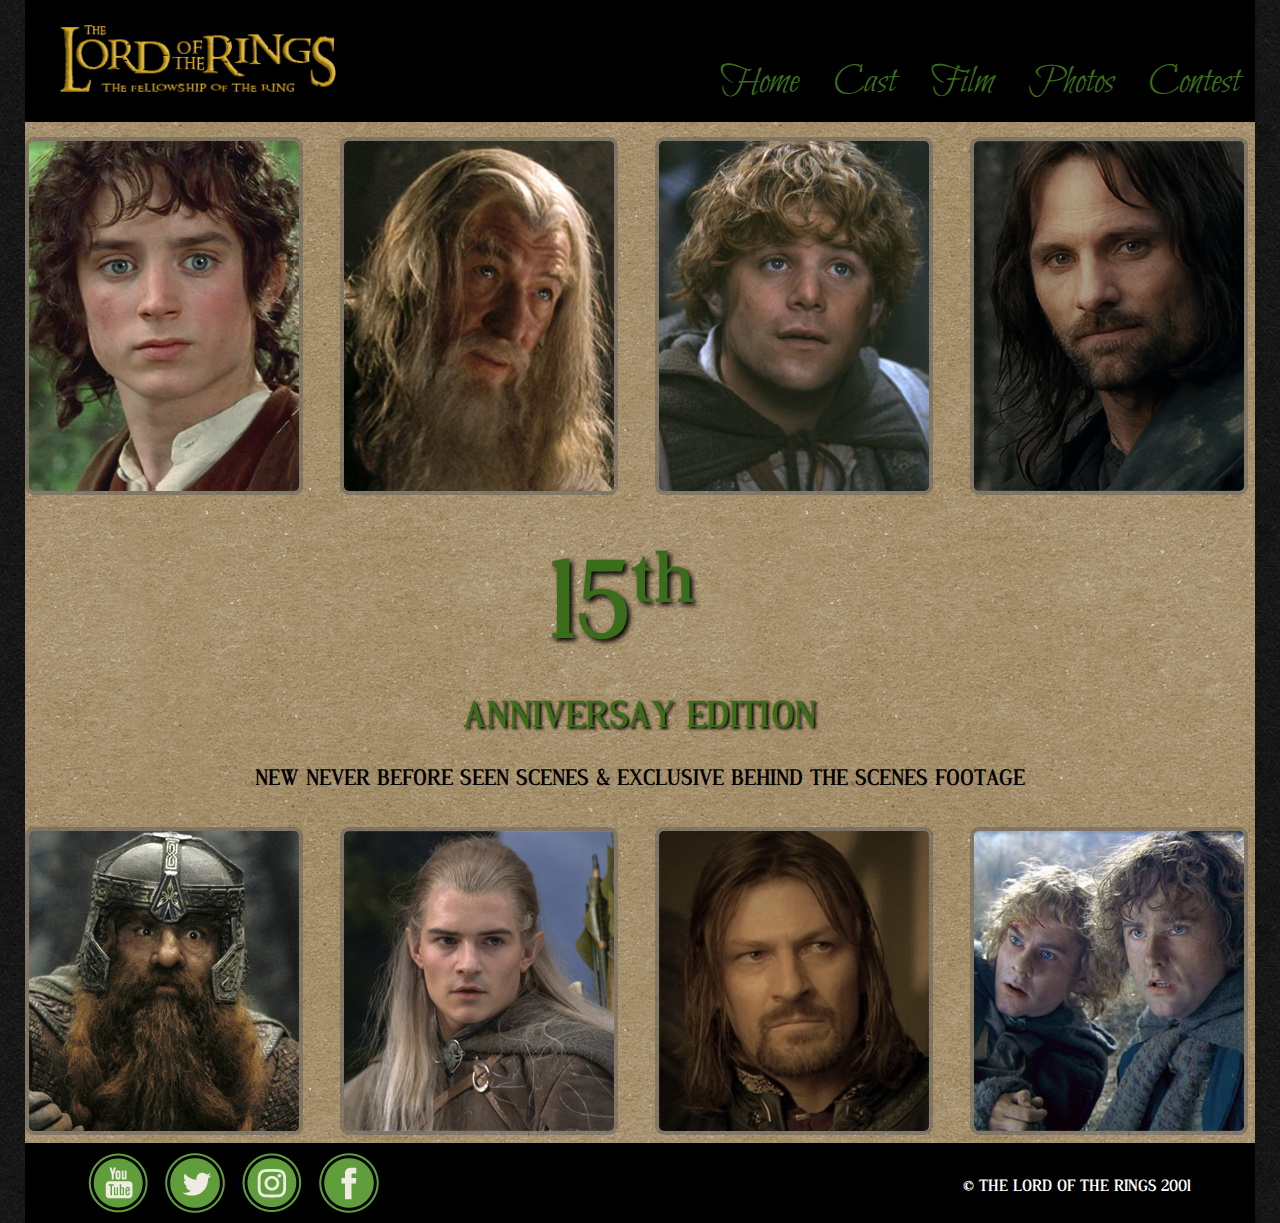
<file: index.html>
<!doctype html>
<html class="no-js" lang="en" dir="ltr">
  <head>
    <meta charset="utf-8">
    <meta http-equiv="x-ua-compatible" content="ie=edge">
    <meta name="viewport" content="width=device-width, initial-scale=1.0">
    <title>The Lord of the Rings</title>
    <link rel="stylesheet" href="css/foundation.css">
    <link rel="stylesheet" href="css/app.css">
  </head>
  <body>
  <div id="container" class="row">
	<header id="mainHeader" class="row">
		<h2 class="hide">Main Header</h2>
    	<nav class="small-12 large-6 large-offset-3 large-push-3 columns">
        	<h2 class="hide">Main Navigation</h2>
            <div class="title-bar" data-responsive-toggle="main-menu" data-hide-for="large">
            	<button class="menu-icon float-right" type="button" data-toggle></button>
            </div>
            <div id="main-menu">
            	<ul id="mainNav">
                	<li><a href="#">Home</a></li>
                    <li><a href="cast.html">Cast</a></li>
                    <li><a href="film.html">Film</a></li>
                    <li><a href="photos.html">Photos</a></li>
                    <li><a href="register.html">Contest</a></li>
                </ul>
            </div>
        </nav>  
       	<div class="small-10 small-offset-1 medium-offset-2 medium-8 large-3 large-offset-0 large-pull-9 end columns">
        	<img id="logo" src="images/LOGO.png" alt="Logo">
        </div>
	  </header>
	  <section class="row mainContentArea">
		<h2 class="hide">Main Content Area</h2>
	  	<section id="characterLineOne" class="row">
			<h3 class="hide">Frodo, Gandalf, Sam and Aragorn</h3>
			<div class="small-6 medium-4 medium-offset-1 large-3 large-offset-0 columns review">
				<img class="character" src="images/frodo-final.png" alt="Frodo Baggins">
                <p class="frodoHover show-for-large">"With its spectacular scenery, stupefying effects and epic scope, is a dream come true." - Washington Post</p>
			</div>
			<div class="small-6 medium-4 medium-offset-2  large-3 large-offset-0 columns review">
				<img class="character" src="images/gandalf-final.jpg" alt="Gandalf the Grey">
                <p class="gandalfHover show-for-large">“Against all odds in an era of machine made spectaculars, Mr. Jackson and his collaborators have created a film epic that lives and breathes” - Wall Street Journal</p>
			</div>
			<div class="small-6 medium-4 medium-offset-1 large-3 large-offset-0 columns review">
				<img class="character" src="images/sam-final.png" alt="Samwise Gamgee">
                <p class="samHover show-for-large">“Though faithful in every detail to Tolkien, it has a vigorous life of its own — grandeur, moral heft and emotional depth.” - Time Magazine</p>
			</div>
			<div class="small-6 medium-4 medium-pull-1 large-3 large-pull-0 columns review">
				<img class="character" src="images/Aragorn-final.jpg" alt="Aragorn">
                <p class="aragornHover show-for-large">“Fellowship is the real deal, a movie epic that pops your eyes out, piles on thrills and fun, and yet stays intimately attuned to character.” - Rolling Stone</p>
			</div>
	 	</section>
	 	<section class="row" id="promoImgs">
			<div id="fifteen" class="small-4 small-centered medium-4 medium-centered large-2 large-centered columns">
				<h2>15<sup id="th">th</sup></h2>
			</div>
        </section>
        <section class="row">
        	<h2 class="hide columns">Promo text</h2>
            <p id="anniversary" class="columns">ANNIVERSAY EDITION</p>
            <p id="promotext" class="small-10 small-centered large-10 large-centered columns">NEW NEVER BEFORE SEEN SCENES & EXCLUSIVE BEHIND THE SCENES FOOTAGE</p>
		</section>	
		
		<section id="characterLineTwo" class="row">
			<h3 class="hide">Gimli, Legolas, Boromir, Meri and Pippin</h3>
			<div class="small-6 medium-4 medium-offset-1 large-offset-0 large-3 columns review">
				<img class="character" src="images/gimli.png" alt="Gimli">
                <p class="gimliHover show-for-large">“The film succeeds as massive, astonishing entertainment; verily, enthralling us is its chief goal.” - New Times (L.A.)</p>
			</div>
			<div class="small-6 medium-4 medium-offset-2 large-3 large-offset-0 columns review">
				<img class="character" src="images/legolas-final.jpg" alt="Legolas">
                <p class="legolasHover show-for-large">“You believe in everything.” - Washington Post</p>
			</div>
			<div class="small-6 medium-4 medium-offset-1 large-offset-0 large-3 columns review">
				<img class="character" src="images/boromir.png" alt="Boromir">
                <p class="boromirHover show-for-large">“A movie masterpiece — thrilling, passionate and wise.” - Baltimore Sun</p>
			</div>
			<div class="small-6 medium-4 medium-pull-1 large-pull-0 large-3 columns review">
				<img class="character" src="images/merry-pip-final.jpg" alt="Merry and Pippin">
                <p class="pippinHover show-for-large">“Fashioned by a buff, The Lord of the Rings is a banquet of the buff in us all. I left exhausted, happy, intoxicated.” - Slate</p>
			</div>
	 	</section>
	  </section>
	  <footer class="row" id="Indexfooter">
		  <h2 class="hide">Footer</h2>
		  <div id="socialMedia" class="small-12 large-uncentered large-4 columns">
			  <a href="http://www.youtube.com"><img src="images/youtube-icon.png" alt="YouTube logo"></a>
              <a href="http://www.twitter.com"><img src="images/twitter-icon.png" alt="Twitter logo"></a>
              <a href="http://www.instagram.com"><img src="images/insta-icon.png" alt="Instagram logo"></a>
              <a href="http://www.facebook.com"><img src="images/fb-icon.png" alt="Facebook logo"></a>
		  </div>
		  <div id="copyRight" class="large-3 show-for-large columns">
			  <p> &copy; THE LORD OF THE RINGS 2001 </p>
		  </div>
	  </footer>
   
</div>
	  <script src="js/vendor/jquery.js"></script>
	  <script src="js/vendor/what-input.js"></script>
	  <script src="js/vendor/foundation.js"></script>
	  <script src="js/app.js"></script>
  </body>
</html>
</file>
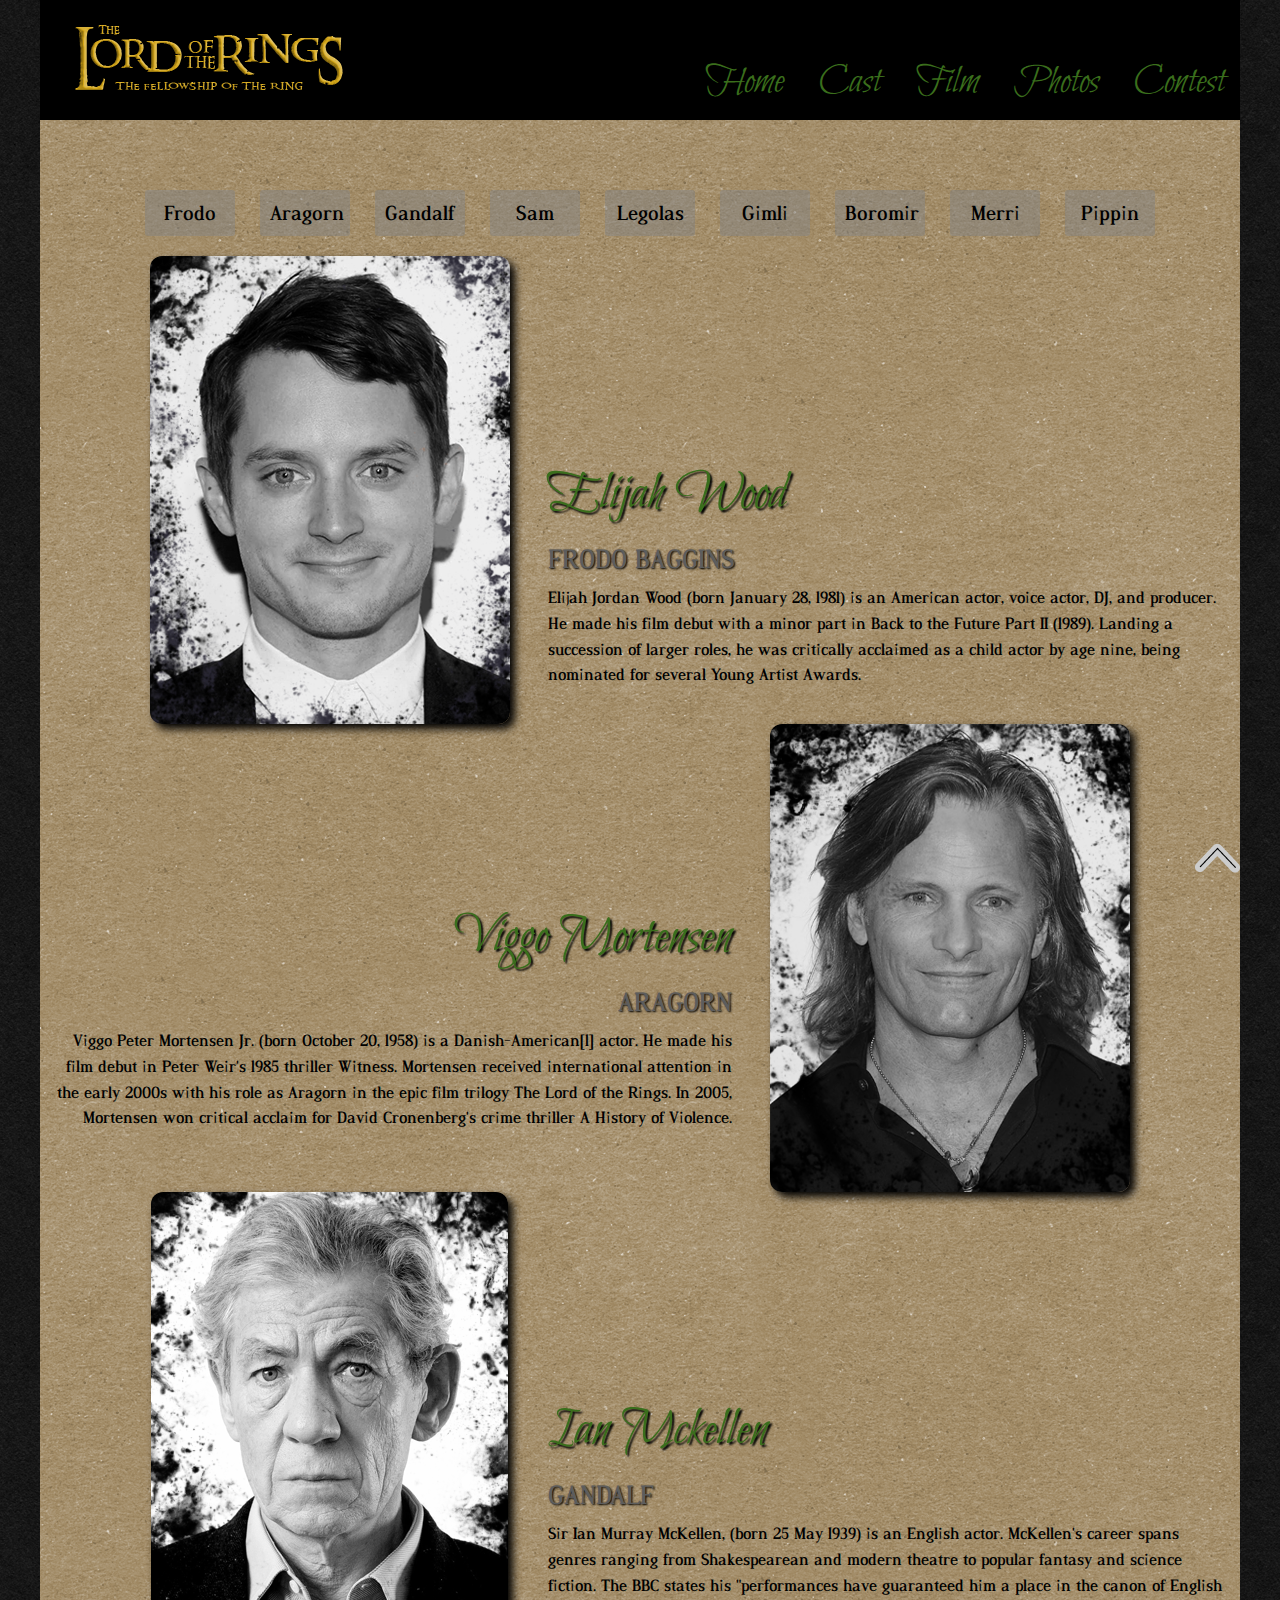
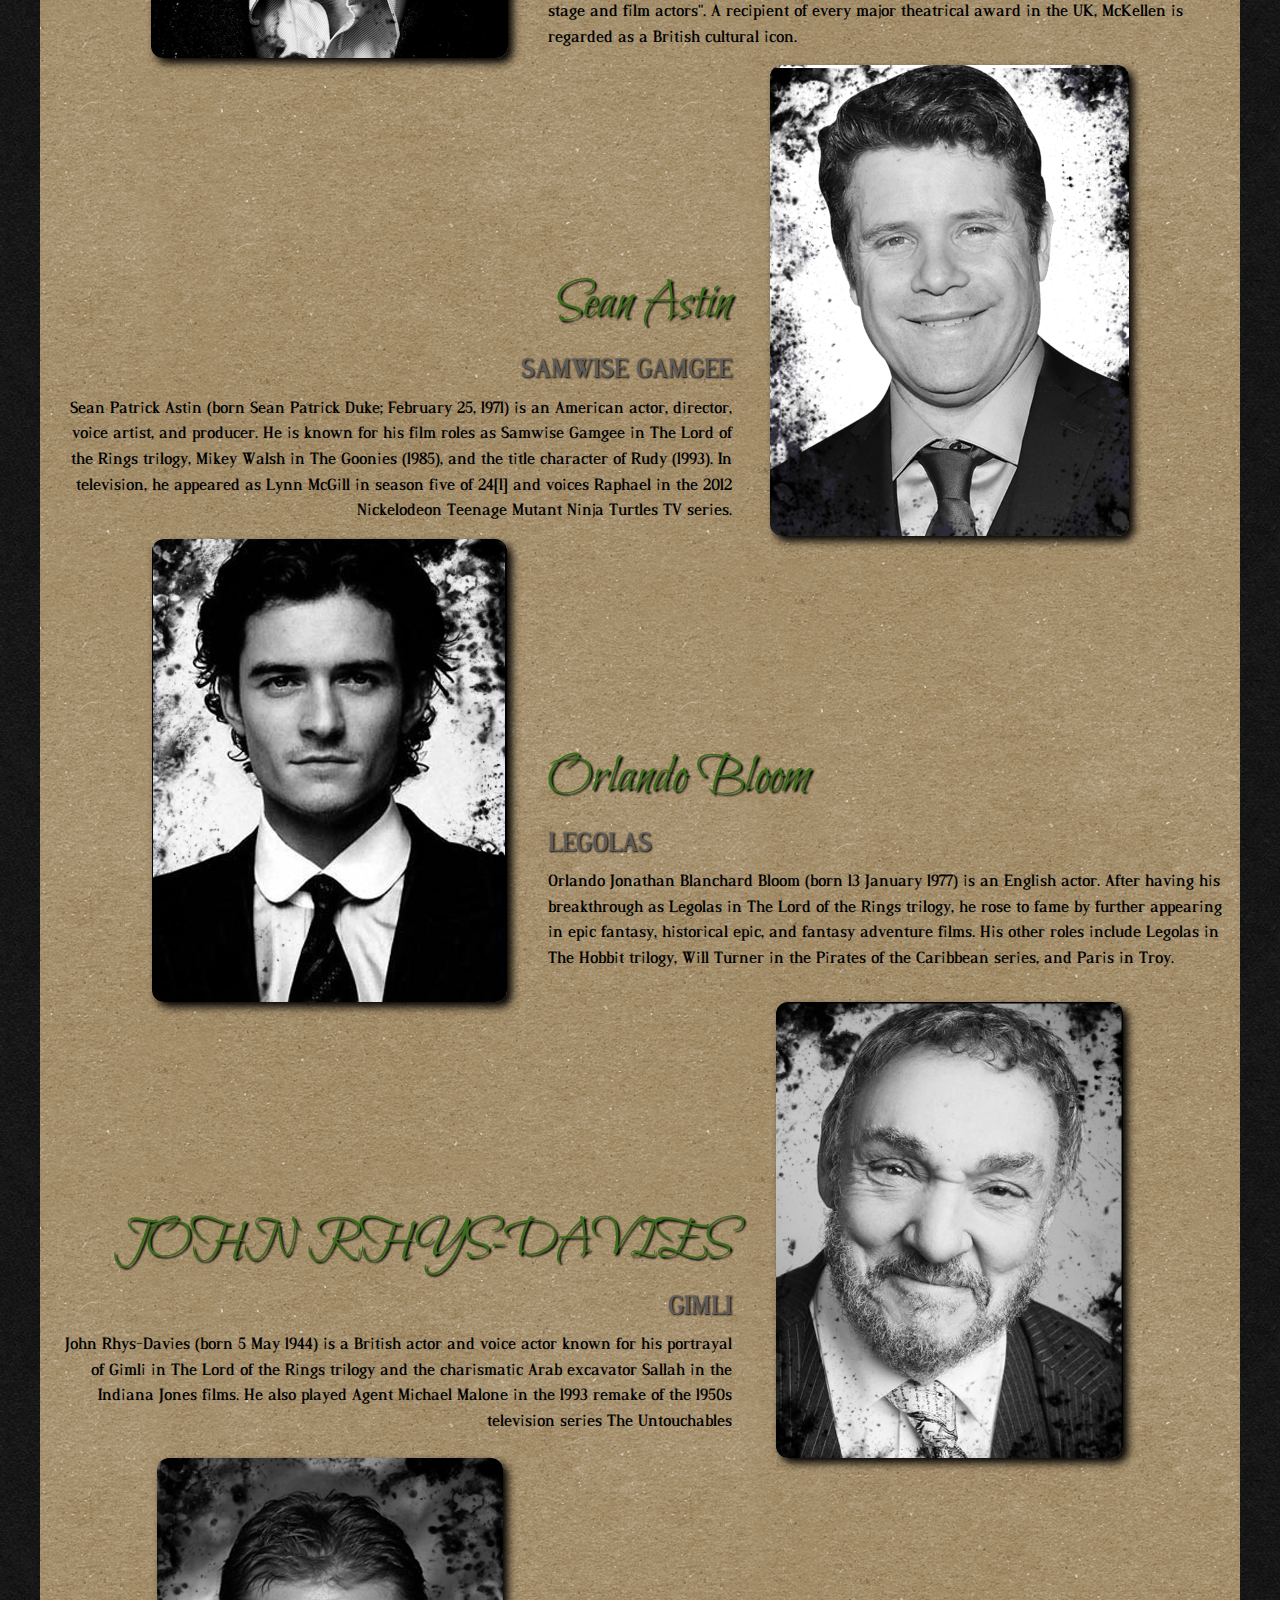
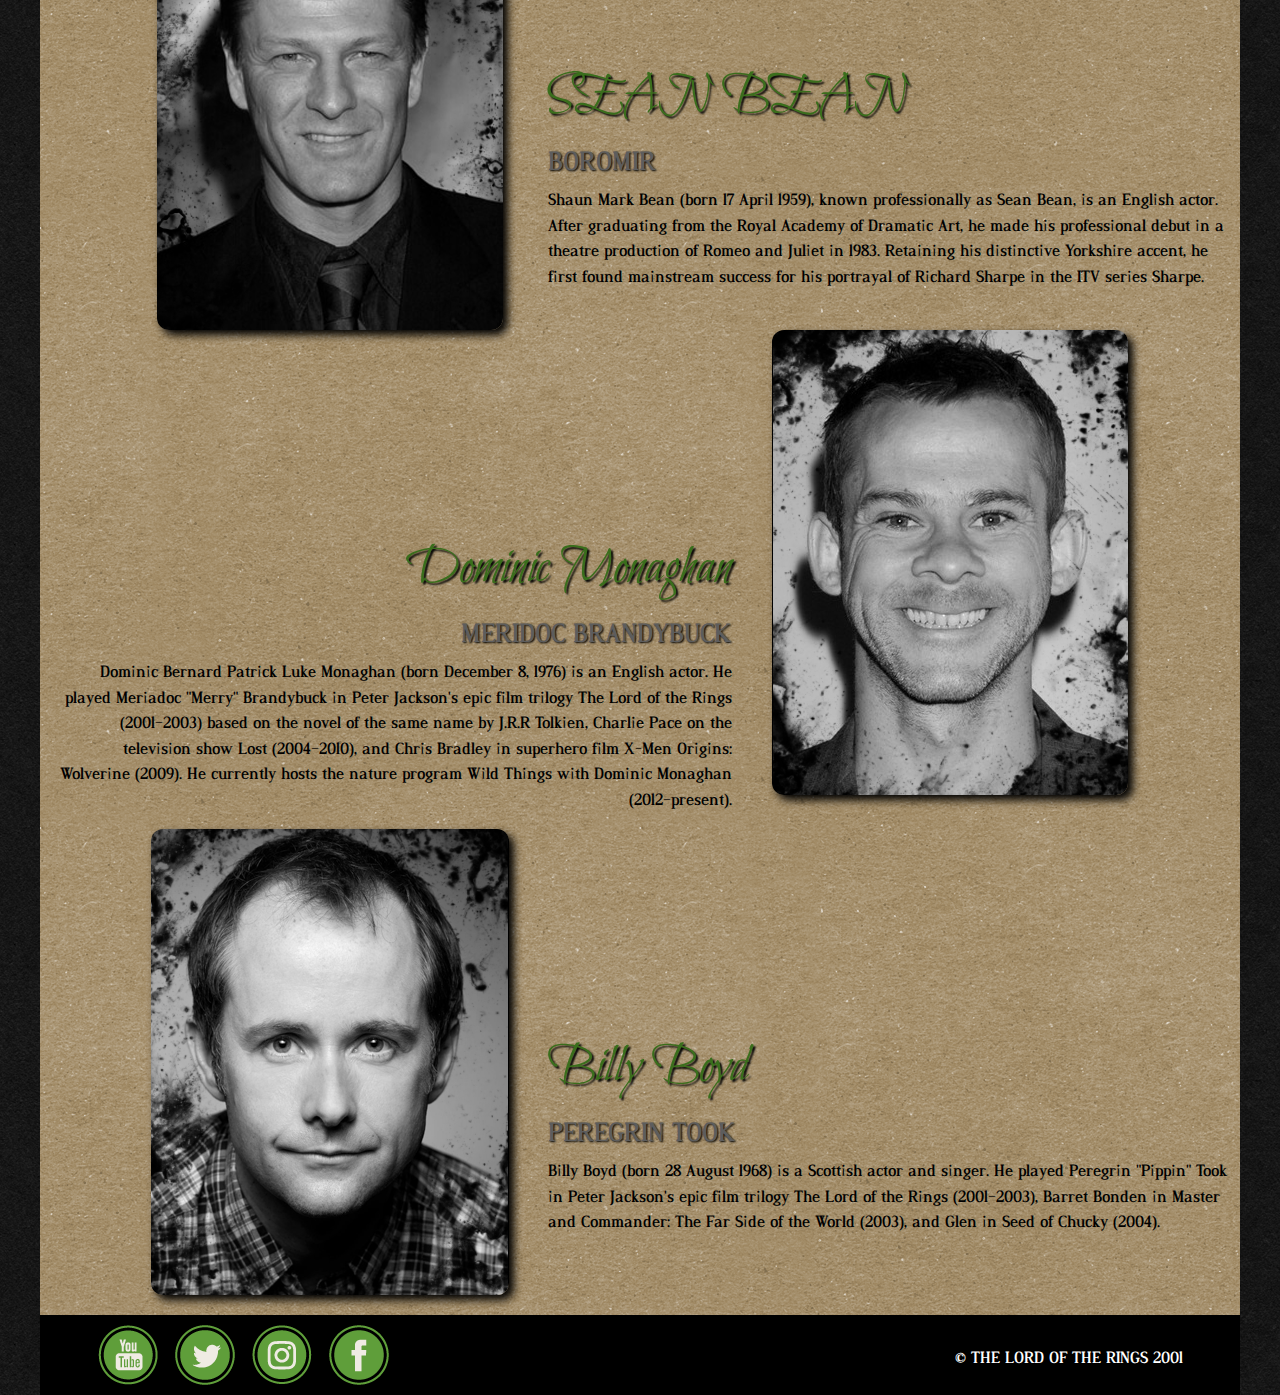
<file: cast.html>
<!doctype html>
<html class="no-js" lang="en" dir="ltr">
  <head>
    <meta charset="utf-8">
    <meta http-equiv="x-ua-compatible" content="ie=edge">
    <meta name="viewport" content="width=device-width, initial-scale=1.0">
    <title>The Lord of the Rings</title>
    <link rel="stylesheet" href="css/foundation.css">
    <link rel="stylesheet" href="css/app.css">
    <script src="js/TweenMax.min.js"></script>
	<script src="js/ScrollToPlugin.min.js"></script>
  </head>
  <body>
  <div id="container">
	<header id="mainHeader" class="row">
		<h2 class="hide">Main Header</h2>
    	<nav class="small-12 large-6 large-offset-3 large-push-3 columns">
        	<h2 class="hide">Main Navigation</h2>
            <div class="title-bar" data-responsive-toggle="main-menu" data-hide-for="large">
            	<button class="menu-icon float-right" type="button" data-toggle></button>
            </div>
            <div id="main-menu">
            	<ul id="mainNav">
                	<li><a href="index.html">Home</a></li>
                    <li><a href="#">Cast</a></li>
                    <li><a href="film.html">Film</a></li>
                    <li><a href="photos.html">Photos</a></li>
                    <li><a href="register.html">Contest</a></li>
                </ul>
            </div>
        </nav>
        <div class="small-10 small-offset-1 medium-8 medium-offset-2 large-3 large-offset-0 large-pull-9 end columns">
        	<img id="logo" src="images/LOGO.png" alt="Logo">
        </div>
	  </header>


      <div class="columns small-2 small-offset-10 large-1 large-offset-11"  data-sticky-container>
 		 <div id="toTop" class="sticky" data-sticky data-stick-to="bottom" data-options="stickyOn:small" data-top-anchor="section1" data-btm-anchor="Mainfooter">
  		 	 <a href="#" id="link"><img src="images/arrow.png" alt="Back to top"></a>
  		 </div>
	  </div>

	  <section id="castContent" class="row mainContentArea">
      <h2 class="hide">Cast Information</h2>
		  <div class="small-12 large-12 columns">
			  <nav class="scrollNav">
              	<h2 class="hide">Auto Scroll Nav</h2>
              	<a id="1">Frodo</a>
                <a id="2">Aragorn</a>
                <a id="3">Gandalf</a>
              	<a id="4">Sam</a>
                <a id="5">Legolas</a>
				<a id="6">Gimli</a>
              	<a id="7">Boromir</a>
                <a id="8">Merri</a>
                <a id="9">Pippin</a>
              </nav>
		  </div>

		  <section id="section1" class="row">
			  <div class="small-12 large-4 large-offset-1 columns">
				  <img src="images/elijah-wood-noB.png" alt="Elijah Wood">
			  </div>
			  <div class="small-12 medium-8 medium-pull-2 large-7 large-pull-0 columns">
				  <h2>Elijah Wood</h2>
                  <h3>FRODO BAGGINS</h3>
				  <p>Elijah Jordan Wood (born January 28, 1981) is an American actor, voice actor, DJ, and producer. He made his film debut with a minor part in Back to the Future Part II (1989). Landing a succession of larger roles, he was critically acclaimed as a child actor by age nine, being nominated for several Young Artist Awards.</p>
			  </div>
		  </section>
		  <section id="section2" class="row">
			  <div class="small-12 large-4 large-push-7 columns">
				  <img src="images/Viggo-Motrensen-final.png" alt="Viggo Mortensen">
			  </div>
			  <div id="viggo" class="small-12 medium-8 medium-pull-2 large-7 large-pull-5 columns">
              	<h2>Viggo Mortensen</h2>
                <h3>ARAGORN</h3>
				<p>Viggo Peter Mortensen Jr. (born October 20, 1958) is a Danish-American[1] actor. He made his film debut in Peter Weir's 1985 thriller Witness. Mortensen received international attention in the early 2000s with his role as Aragorn in the epic film trilogy The Lord of the Rings. In 2005, Mortensen won critical acclaim for David Cronenberg's crime thriller A History of Violence.</p>
			  </div>
		  </section>
		  <section id="section3" class="row">
			  <div class="small-12 large-4 large-offset-1 columns">
				  <img src="images/Ian-Mckellen-final.png" alt="Ian Mckellen">
			  </div>
			  <div class="small-12 medium-8 medium-pull-2 large-7  large-pull-0  columns">
              	<h2>Ian Mckellen</h2>
              	<h3>GANDALF</h3>
				<p>Sir Ian Murray McKellen, (born 25 May 1939) is an English actor. McKellen's career spans genres ranging from Shakespearean and modern theatre to popular fantasy and science fiction. The BBC states his "performances have guaranteed him a place in the canon of English stage and film actors". A recipient of every major theatrical award in the UK, McKellen is regarded as a British cultural icon.</p>
			  </div>
		  </section>
		  <section id="section4" class="row">
			  <div class="small-12 large-4 large-push-7 columns">
				  <img src="images/sean-astin-final.png" alt="Sean Astin">
			  </div>
			  <div class="small-12 large-7 medium-8 medium-pull-2 large-pull-5 columns">
              	<h2>Sean Astin</h2>
                <h3>SAMWISE GAMGEE</h3>
				  <p>Sean Patrick Astin (born Sean Patrick Duke; February 25, 1971) is an American actor, director, voice artist, and producer. He is known for his film roles as Samwise Gamgee in The Lord of the Rings trilogy, Mikey Walsh in The Goonies (1985), and the title character of Rudy (1993). In television, he appeared as Lynn McGill in season five of 24[1] and voices Raphael in the 2012 Nickelodeon Teenage Mutant Ninja Turtles TV series.</p>
			  </div>
		  </section>
		  <section id="section5" class="row">
			  <div class="small-12 large-4 large-offset-1 columns">
				  <img src="images/orlando-bloom-final.png" alt="Orlando Bloom">
			  </div>
			  <div class="small-12 medium-8 medium-pull-2 large-7 large-pull-0  columns">
              <h2>Orlando Bloom</h2>
              <h3>LEGOLAS</h3>
				  <p>Orlando Jonathan Blanchard Bloom (born 13 January 1977) is an English actor. After having his breakthrough as Legolas in The Lord of the Rings trilogy, he rose to fame by further appearing in epic fantasy, historical epic, and fantasy adventure films. His other roles include Legolas in The Hobbit trilogy, Will Turner in the Pirates of the Caribbean series, and Paris in Troy.</p>
			  </div>
		  </section>
		  <section id="section6" class="row">
			  <div class="small-12 large-4 large-push-7 columns">
				<img src="images/john-rhys-Davis-final.png" alt="John Rhys-Davies">
			  </div>
			  <div class="small-12 medium-8 medium-pull-2 large-7 large-pull-5  columns">
              <h2>JOHN RHYS-DAVIES</h2>
              <h3>GIMLI</h3>
				  <p>John Rhys-Davies (born 5 May 1944) is a British actor and voice actor known for his portrayal of Gimli in The Lord of the Rings trilogy and the charismatic Arab excavator Sallah in the Indiana Jones films. He also played Agent Michael Malone in the 1993 remake of the 1950s television series The Untouchables</p>
			  </div>
		  </section>
          <section id="section7" class="row">
			  <div class="small-12 large-4 large-offset-1 columns">
				  <img src="images/Sean-bean-final.png" alt="Sean Bean">
			  </div>
			  <div class="small-12 medium-8 medium-pull-2 large-7  large-pull-0 columns">
              <h2>SEAN BEAN</h2>
              <h3>BOROMIR</h3>
				  <p>Shaun Mark Bean (born 17 April 1959), known professionally as Sean Bean, is an English actor. After graduating from the Royal Academy of Dramatic Art, he made his professional debut in a theatre production of Romeo and Juliet in 1983. Retaining his distinctive Yorkshire accent, he first found mainstream success for his portrayal of Richard Sharpe in the ITV series Sharpe.</p>
			  </div>
		  </section>
		  <section id="section8" class="row">
			  <div class="small-12 large-4 large-push-7 columns">
				  <img src="images/dominic-monaghan-final.png" alt="Dominic Monaghan">
			  </div>
			  <div class="small-12 medium-8 medium-pull-2 large-7 large-pull-5 columns">
              <h2>Dominic Monaghan</h2>
              <h3>MERIDOC BRANDYBUCK</h3>
				  <p>Dominic Bernard Patrick Luke Monaghan (born December 8, 1976) is an English actor. He played Meriadoc "Merry" Brandybuck in Peter Jackson's epic film trilogy The Lord of the Rings (2001–2003) based on the novel of the same name by J.R.R Tolkien, Charlie Pace on the television show Lost (2004–2010), and Chris Bradley in superhero film X-Men Origins: Wolverine (2009). He currently hosts the nature program Wild Things with Dominic Monaghan (2012–present).</p>
			  </div>
		  </section><section id="section9" class="row">
			  <div class="small-12 large-4 large-offset-1 columns">
				  <img src="images/billy-boyd-final.png" alt="Billy Boyd">
			  </div>
			  <div class="small-12 medium-8 medium-pull-2 large-7 large-pull-0 columns">
              <h2>Billy Boyd</h2>
              <h3>PEREGRIN TOOK</h3>
				  <p>Billy Boyd (born 28 August 1968) is a Scottish actor and singer. He played Peregrin "Pippin" Took in Peter Jackson's epic film trilogy The Lord of the Rings (2001–2003), Barret Bonden in Master and Commander: The Far Side of the World (2003), and Glen in Seed of Chucky (2004).</p>
			  </div>
		  </section>

	  </section>

	  <footer class="row" id="Mainfooter">
		   <div id="socialMedia" class="small-12 large-4 columns">
			  <a href="http://www.youtube.com"><img src="images/youtube-icon.png" alt="YouTube logo"></a>
              <a href="http://www.twitter.com"><img src="images/twitter-icon.png" alt="Twitter logo"></a>
              <a href="http://www.instagram.com"><img src="images/insta-icon.png" alt="Instagram logo"></a>
              <a href="http://www.facebook.com"><img src="images/fb-icon.png" alt="Facebook logo"></a>
		  </div>
		  <div id="copyRight" class="large-3 show-for-large columns">
			  <p> &copy; THE LORD OF THE RINGS 2001 </p>
		  </div>
	  </footer>
</div>


    <script src="js/vendor/jquery.js"></script>
    <script src="js/vendor/what-input.js"></script>
    <script src="js/vendor/foundation.js"></script>
    <script src="js/app.js"></script>
    <script src="js/scroll.js"></script>
  </body>
</html>
</file>
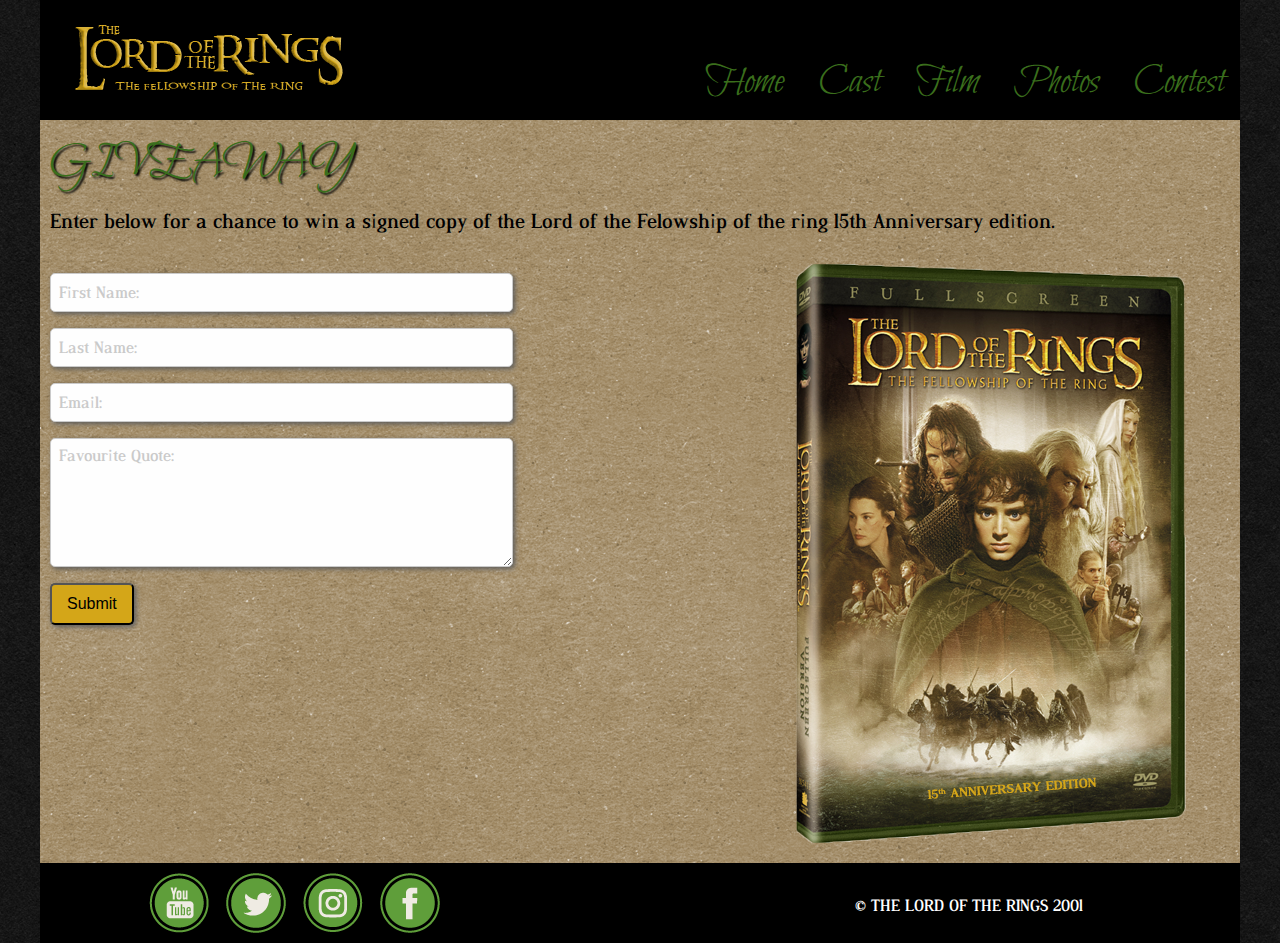
<file: register.html>
<!doctype html>
<html class="no-js" lang="en" dir="ltr">
  <head>
    <meta charset="utf-8">
    <meta http-equiv="x-ua-compatible" content="ie=edge">
    <meta name="viewport" content="width=device-width, initial-scale=1.0">
    <title>the Lord of the Rings</title>
    <link rel="stylesheet" href="css/foundation.css">
    <link rel="stylesheet" href="css/app.css">
  </head>
  <body>
  <div id="container">
	<header id="mainHeader" class="row">
		<h2 class="hide">Main Header</h2>
    	<nav class="small-12 large-6 large-offset-3 large-push-3 columns">
        	<h2 class="hide">Main Navigation</h2>
            <div class="title-bar" data-responsive-toggle="main-menu" data-hide-for="large">
            	<button class="menu-icon float-right" type="button" data-toggle></button>
            </div>
            <div id="main-menu">
            	<ul id="mainNav">
                	<li><a href="index.html">Home</a></li>
                    <li><a href="cast.html">Cast</a></li>
                    <li><a href="film.html">Film</a></li>
                    <li><a href="photos.html">Photos</a></li>
                    <li><a href="#">Contest</a></li>
                </ul>
            </div>
        </nav>
        <div class="small-10 small-offset-1 medium-offset-1 medium-8 large-3 large-offset-0 large-pull-9 end columns">
        	<img id="logo" src="images/LOGO.png" alt="Logo">
        </div>
	  </header>
	  <section id="contestContent"  class="row mainContentArea" >
      	<h2 class="hide">Contest Area</h2>
		  <section id="giveawayIntro" class="row"> 
			  <div class="small-12 large-11 columns">
				  <h2>GIVEAWAY</h2>
                  <p>Enter below for a chance to win a signed copy of the Lord of the Felowship of the ring 15th Anniversary edition.</p>
			  </div>
		  </section>
		  <section class="row">
          	<h2 class="hide">Contest Form</h2>
		  	  <div class="small-12 medium-8 medium-offset-1 large-5 large-offset-0 columns">
				  <form id="giveawayForm" method="post">
                  	<input type="text" required placeholder="First Name:">
                    <input type="text" required placeholder="Last Name:">
                    <input type="email" required placeholder="Email:">
                    <textarea rows="6" cols="15" placeholder="Favourite Quote:"></textarea>
                    <input type="submit" id="submit">
                  </form>
			  </div>
			  <div id="dvd" class="small-12 medium-6 medium-pull-4 large-5 large-pull-0 columns">
				  <img src="images/fotr_dvd.png" alt="Limited Edition DVD">
			  </div>
		  </section>
	  </section>
  
  
	  <footer class="row" id="Mainfooter">
		   <div id="socialMedia" class="small-12 large-5 columns">
			  <a href="http://www.youtube.com"><img src="images/youtube-icon.png" alt="YouTube logo"></a>
              <a href="http://www.twitter.com"><img src="images/twitter-icon.png" alt="Twitter logo"></a>
              <a href="http://www.instagram.com"><img src="images/insta-icon.png" alt="Instagram logo"></a>
              <a href="http://www.facebook.com"><img src="images/fb-icon.png" alt="Facebook logo"></a>
		  </div>
		  <div id="copyRight" class="large-4 show-for-large columns">
			  <p> &copy; THE LORD OF THE RINGS 2001 </p>
		  </div>
	  </footer>
   
</div>
	
   
    <script src="js/vendor/jquery.js"></script>
    <script src="js/vendor/what-input.js"></script>
    <script src="js/vendor/foundation.js"></script>
    <script src="js/app.js"></script>
  </body>
</html>
</file>
<file: css/app.css>
/*OUR CSS GOES HERE*/

@font-face{
	font-family: 'RingBearer';
	src: url('../fonts/RINGM___.TTF');
}
@font-face{
	font-family: 'bilbo';
	src: url('../font/Bilbo-Regular.otf');
}
@font-face{
	font-family: 'bilboSwalish';
	src: url('../fonts/BilboSwashCaps-Regular.otf');
}
@font-face{
	font-family: 'dustimo';
	src: url('../fonts/Dustismo_Roman.ttf');
}
@font-face{
	font-family: 'dustimoBold';
	src:url('../fonts/Dustismo_Roman_Bold.ttf');
}

.clearfix:after  {
	content: " ";
	visibility:hidden;
	display:block;
	height:0;
	clear:both;
}

.hidden
{
	display:none;
}

.boxHelper
{
	color: #fff;
	background-color: #000;
	text-align:center;
}

body
{
	background-image: url(../images/background.png);
	font-family: 'dustimoBold', helvetica, serif;
}

h2, h3
{
	text-shadow: 2px 2px 2px #000;
}

.title-bar
{
 	background: none;
	margin-bottom:10px;
}

.menu-icon::after
{
	background: #fff;
	box-shadow: 0 7px 0 #fff, 0 14px 0 #fff;
}

.menu-icon:hover::after
{
	background: #3a6e1c;
	box-shadow: 0 7px 0 #3a6e1c, 0 14px 0 #3a6e1c;
}

.title-bar .menu-icon
{
	margin-right: 0;
}

#mainNav
{
	text-align: center;
	list-style: none;
	margin: 0;
}

#mainNav li a
{
	display:block;
	color: #3a6e1c;
	padding: 5px 0px;
	font-size:2em;
	font-family: 'bilboSwalish', script, serif;

}

#mainNav li
{
	border-bottom: 1px solid #5d5d5d;
}

#mainNav li:first-child
{
	border-top: 1px solid #5d5d5d;
}

#mainNav li a:hover
{
	color: #D4A618;
}

#logo
{
	width: 100%;
	height: 100%;
}

.character
{
	border: 4px solid rgba(93,93,93, 0.5);
	border-radius: 9px;
}

#mainHeader
{
	background-color: #000;
}

.mainContentArea
{
	background-image: url(../images/paperbackground.png);
}

#characterLineOne
{
	margin-bottom:20px;
}

#characterLineOne div, #characterLineTwo div
{
	margin-top: 15px;
}

#fifteen h2
{
	font-size: 6.875em;
	color: #3a6e1c;
	font-family: 'dustimoBold', helvetica, serif;
	text-shadow: 3px 3px 5px #000;
}

sup
{
	font-size: .65em;
}

#anniversary
{
	font-size: 2.3125em;
	text-align:center;
	color: #3a6e1c;
	text-shadow: 2px 2px 3px #000;
}

#promotext
{
	font-size:1.375em;
	color: #000;
	text-align:center;
}

#socialMedia
{
	background-color: #000;
	padding: 10px 20px;
}

#socialMedia a img
{
	width: 20%;
	height: 20%;
	margin-left: .5em;
	max-height: 80px;
	max-width: 80px;
}

#socialMedia a:first-child
{
	margin-left: .5em;
}

#copyRight
{
	display: none;
}

#Mainfooter
{
	margin-top: 0;
}

/*CAST PAGE STARTS HERE*/


.scrollNav
{
	margin-bottom: 20px;
	text-align:center;
}

.scrollNav a
{
	display: inline-block;
	background-color: rgba(132,132,132, .5);
	color: #000;
	border-radius: 3px;
	padding: 8px 10px;
	font-size: 1.25em;
	margin-left: 20px;
	margin-top:20px;
	width: 90px;

}
.scrollNav a:hover
{
	background-color: #3a6e1c;

}

#section1
{
	margin-top: 180px;
}

#section1, #section2, #section3, #section4, #section5, #section6, #section7, #section8, #section9
{
	text-align: center;
}

#section1 img, #section2 img, #section3 img, #section4 img, #section5 img, #section6 img, #section7 img, #section8 img, #section9 img
{
	display: block;
	margin: 0 auto;
	border-radius: 12px;
	box-shadow: 5px 5px 8px #000;
}

#section1 h2, #section2 h2, #section3 h2, #section4 h2, #section5 h2, #section6 h2, #section7 h2, #section8 h2, #section9 h2
{
	color: #3a6e1c;
	font-size: 3.4375em;
	font-family: 'bilboSwalish', script, serif;
	text-shadow: 2px 2px 2px #000;
}

#section1 h3, #section2 h3, #section3 h3, #section4 h3, #section5 h3, #section6 h3, #section7 h3, #section8 h3, #section9 h3
{
	font-size: 1.625em;
	color: #5d5d5d;
	font-family: 'dustimoBold', helvetica, serif;
	font-weight: bolder;
	text-shadow: 1px 1px 2px #000;
}

#section1 p, #section2 p, #section3 p, #section4 p, #section5 p, #section6 p, #section7 p, #section8 p, #section9 p
{
	font-family: 'dustimoBold', helvetica, serif;
	font-size: 1em;
	color: #000;
}

#section9
{
	padding-bottom:20px;
}

/*PHOTOS PAGE*/

#thumbnails img
{
	margin: 20px 0;
	border-radius: 20px;
}


#mainImg{
	border-radius: 40px;
	padding-bottom: 20px;
}

/*FILM PAGE STARTS HERE*/

#aboutFilm h2, #trailersTitle h2
{
	color: #3a6e1c;
	font-size: 3.4375em;
	font-family: 'bilboSwalish', script, serif;
}

#aboutFilm p
{
	font-family: 'dustimoBold', helvetica, serif;
	font-size: 1em;
	color: #000;
}

#trailersTitle a
{
	background-color: #5d5d5d;
	color: #3a6e1c;
	border-radius: 3px;
	padding: 10px 15px;
	font-size: 1.25em;
}

#chooseTrailer div
{
	display: inline-block;
	background-color: rgba(87,87,87,.4);
	width: 140px;
	height: 40px;
	border-radius: 8px;
	text-align: center;
	line-height: 30px;
	padding: 5px;
	color: #3a6e1c;
	text-shadow: 1px 1px 1px #000;
}

#chooseTrailer div:last-child
{
	margin-left: 10px;
}

#mainVideo
{
	max-height: auto;
	max-width: 320px;
}

#videoPLayer
{
	margin-top: 20px;
}

#controls
{
	margin: 10px 0px 20px 0px;
}

#restart p
{
	background-color: rgba(87,87,87,.4);
	color: #3a6e1c;
	text-align: center;
	padding: 7px 9px;
	font-size: .75em;
}

input[type=range]::-webkit-slider-runnable-track {
  height: 19px;
  cursor: pointer;
  animate: 0.2s;
  box-shadow: 1px 1px 1px #50555C;
  background: #B6C1D1;
  border-radius: 14px;
  border: 0px solid #000000;
  margin-top: 5px;
}
input[type=range]::-webkit-slider-thumb {
  box-shadow: 0px 0px 0px #000000;
  border: 0px solid #000000;
  height: 18px;
  width: 40px;
  border-radius: 12px;
  background: #3A6E1C;
  cursor: pointer;
  -webkit-appearance: none;
  margin-top: 0.5px;
}

/*REGISTER PAGE STARTS HERE*/
#giveawayIntro {
	padding:10px;
}
#giveawayIntro h2
{
	color: #3a6e1c;
	font-size: 3em;
	font-family: 'bilboSwalish', script, serif;
}

#giveawayIntro p
{
	font-family: 'dustimoBold', helvetica, serif;
	font-size: 1.25em;
	color: #000;
}

#giveawayForm input, textarea
{
	border-radius: 5px;
	box-shadow: 2px 2px 5px #5d5d5d;
}

#submit
{
	padding: 10px 15px;
	background-color: #D4A618;
}

#giveawayForm
{
	margin-bottom: 20px;
	padding: 10px;
}

#dvd
{
	margin-bottom:20px;
}


/**/
/*MEDIA QUERIES START HERE*/
/**/


@media screen and (min-width: 40em){
	#socialMedia a img
	{
		max-width: 60px;
		max-height: 60px;
	}

	#socialMedia a
	{
		margin-left: 2em;
	}

	#socialMedia a:first-child
	{
		margin-left: 0;
	}

	#socialMedia
	{
		text-align: center;
	}

	#trailersTitle
	{
	margin-left: 20px;
	}

	#chooseTrailer h2
	{
		margin-left: 0;
	}

	#mainVideo
	{
	max-height: auto;
	max-width: 640px;
	margin-left: 20px;
	}

	#controls
	{
		margin-left: 20px;
	}

}



@media screen and (min-width: 64em){

	#logo
	{
		width: 150%;
		height: 150%;
		margin: 20px 0 20px 20px;
	}

	#mainNav
	{
		text-align: right;
		margin-top: 50px;
	}

	#mainNav li
	{
		display: inline;
		border-bottom: none;
		margin-left: 15px;
	}

	#mainNav li:first-child
	{
		border-top: none;
	}

	#mainNav li a
	{
		display: inline;
		font-size: 2.5em;
		color: #3a6e1c;
	}

	#mainNav li a:hover
	{
		color: #D4A618;
	}


	.character
	{
		position: absolute;
	}

	.frodoHover, .gandalfHover, .samHover, .aragornHover, .gimliHover, .legolasHover, .boromirHover, .pippinHover
	{
		color: #000;
		height: 100px;
		line-height: 18px;
		padding: 3px;
		margin-top: 250px;
		text-align: center;
		position: relative;
		width: 270px;
		opacity: 0;
	}

	.frodoHover:hover, .gandalfHover:hover, .samHover:hover, .aragornHover:hover, .gimliHover:hover, .legolasHover:hover, .boromirHover:hover, .pippinHover:hover
	{
		opacity: 1;
		background-color: rgba(132,132,132, .5);
	}

	.gimliHover, .legolasHover, .boromirHover, .pippinHover
	{
		margin-top: 200px;
	}

	.frodoHover, .samHover
	{
		height: 80px;
		margin-top: 270px;
	}

	 .gimliHover, .pippinHover
	{
		height: 80px;
		margin-top: 220px;
	}

	.legolasHover
	{
		height: 46px;
		margin-top: 254px;
	}
	.boromirHover
	{
		height: 60px;
		margin-top: 240px;
	}
	#copyRight
	{
		display: block;
		color: #ffffff;
		margin-top: 30px;
	}

	#socialMedia a
	{
		margin-left: .25em;
	}

	#socialMedia
	{
		margin-top: 0;
	}

	#socialMedia img
	{
		width: 100%;
		height: 100%;
	}

	#Mainfooter
	{
		background-color: #000000;
	}

	#Indexfooter
	{
		background-color: #000000;
	}

	#section1, #section3, #section5,  #section7, #section9
	{
		text-align: left;
		padding-right: 10px;
	}

	#section2, #section4, #section6, #section8
	{
		text-align: right;
		padding-left: 10px;
	}

	#section1 h2, #section2 h2, #section3 h2, #section4 h2, #section5 h2, #section6 h2, #section7 h2, #section8 h2, #section9 h2
	{
		margin-top:200px;
	}

	#section1
	{
		margin-top: 0;
	}

	#section2 h2, #section2 h3, #section2 p
	{
		margin-top: 0;
	}

	#viggo
	{
		margin-top:175px;
	}

	/*PHOTOS PAGE*/

	/*FILM PAGE*/

	#aboutFilm div p
	{
		margin-left: 20px;
	}

}

@media screen and (min-width: 75em){
	#mainNav li
	{
		margin-left: 30px;
	}

	#mainNav li:first-child
	{
		margin-left: 0px;
	}

	#mainVideo
	{
		max-width: 95%;
	}
}
</file>
